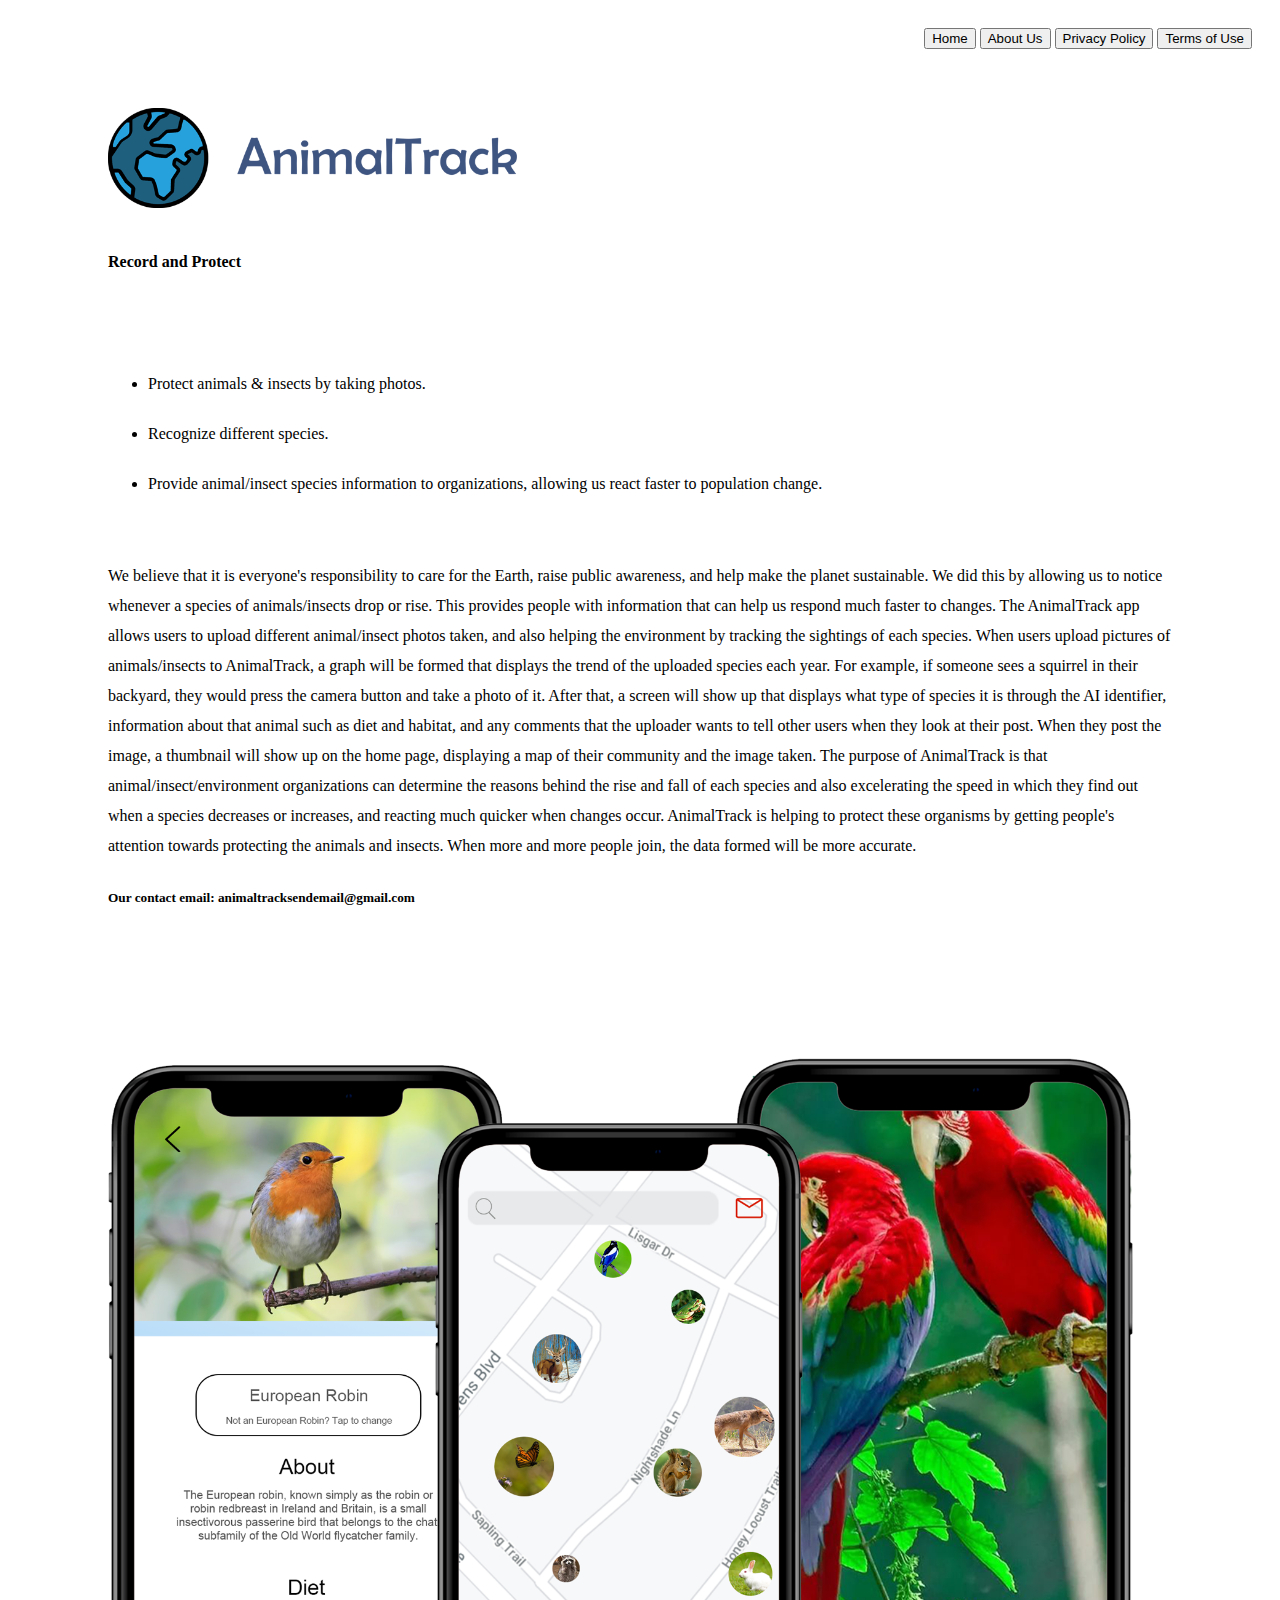
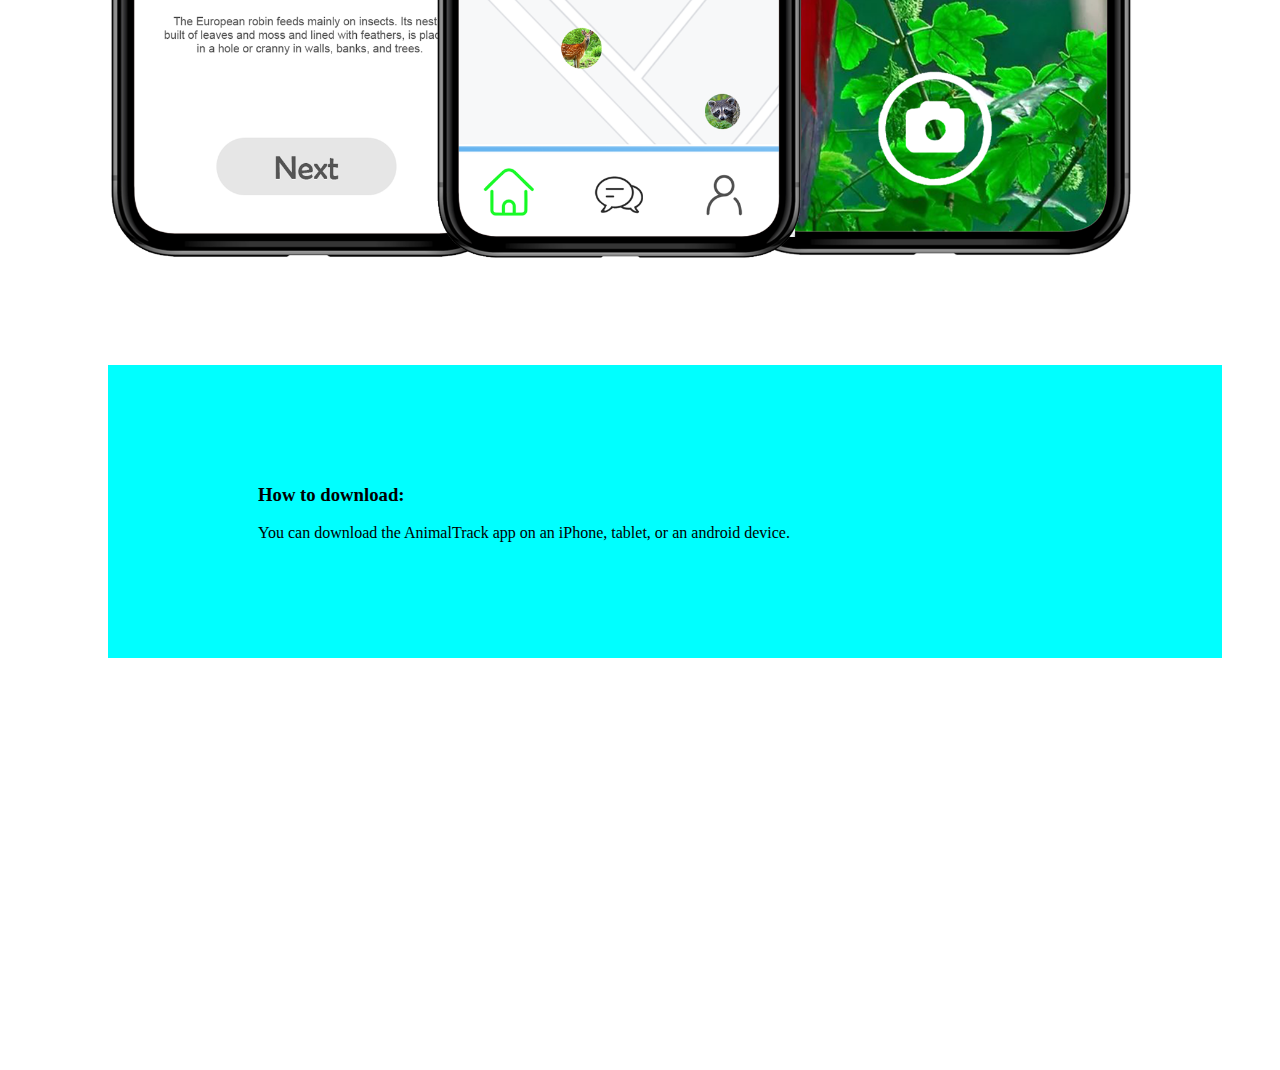
<file: public/index.html>
<!DOCTYPE html>
<html lang="en">
<head>
  <meta charset="UTF-8">
  <meta http-equiv="X-UA-Compatible" content="IE=edge">
  <meta name="viewport" content="width=device-width, initial-scale=1.0">
  <meta name="description" content="The AnimalTrack website.">
  <link rel="stylesheet" href="styles.css">
  <link href="https://cdn.jsdelivr.net/npm/bootstrap@5.1.0/dist/css/bootstrap.min.css" rel="stylesheet" integrity="sha384-KyZXEAg3QhqLMpG8r+8fhAXLRk2vvoC2f3B09zVXn8CA5QIVfZOJ3BCsw2P0p/We" crossorigin="anonymous">
  <link rel="shortcut icon" href="images/favicon.png">
  <title>AnimalTrack</title>
</head>
<body>
  <div id="nav">
    <a href="index.html"><button class="btn btn-info">Home</button></a>
    <a href="html/aboutus.html"><button class="btn btn-primary">About Us</button></a>
    <a href="html/privacypolicy.html"><button class="btn btn-primary">Privacy Policy</button></a>
    <a href="html/termsofuse.html"><button class="btn btn-primary">Terms of Use</button></a>
  </div>
  <div id="welcome-banner">
    <img id="title-logo" src="images/titleLogo.png" alt="AnimalTrack">
    <h4 id="subtitle">Record and Protect</h4>
  </div>
  <div id="about">
    <div id="dot-info">
      <ul id="dot-ul">
        <li>Protect animals & insects by taking photos.</li>
        <li>Recognize different species.</li>
        <li>Provide animal/insect species information to organizations, allowing us react faster to population change.</li>
      </ul>
    </div>
    <div id="about-info">
      <p>
        We believe that it is everyone's responsibility to care for the Earth, 
        raise public awareness, and help make the planet sustainable. We did this 
        by allowing us to notice whenever a species of animals/insects drop or rise. 
        This provides people with information that can help us respond much faster to 
        changes. The AnimalTrack app allows users to upload different animal/insect
        photos taken, and also helping the environment by tracking the sightings of 
        each species. When users upload pictures of animals/insects to AnimalTrack, 
        a graph will be formed that displays the trend of the uploaded species each year. 
        For example, if someone sees a squirrel in their backyard, they would press the 
        camera button and take a photo of it. After that, a screen will show up that displays
        what type of species it is through the AI identifier, information about that animal 
        such as diet and habitat, and any comments that the uploader wants to tell other users 
        when they look at their post. When they post the image, a thumbnail will show up on the 
        home page, displaying a map of their community and the image taken. The purpose of 
        AnimalTrack is that animal/insect/environment organizations can determine the reasons 
        behind the rise and fall of each species and also excelerating the speed in which they
        find out when a species decreases or increases, and reacting much quicker when changes
        occur. AnimalTrack is helping to protect these organisms by getting people's attention
        towards protecting the animals and insects. When more and more people join, the data
        formed will be more accurate.
      </p>
      <h5>Our contact email: animaltracksendemail@gmail.com</h5>
    </div>
  </div>
  <div id="download">
    <h3>How to download:</h3>
    <p>You can download the AnimalTrack app on an iPhone, tablet, or an android device.</p>
  </div>
  <img id="simulated" src="images/simulated.png" alt="AnimalTrack Example Picture">
  <script src="app.js"></script>
  <script src="https://cdn.jsdelivr.net/npm/bootstrap@5.1.0/dist/js/bootstrap.bundle.min.js" integrity="sha384-U1DAWAznBHeqEIlVSCgzq+c9gqGAJn5c/t99JyeKa9xxaYpSvHU5awsuZVVFIhvj" crossorigin="anonymous"></script>
</body>
</html>
</file>
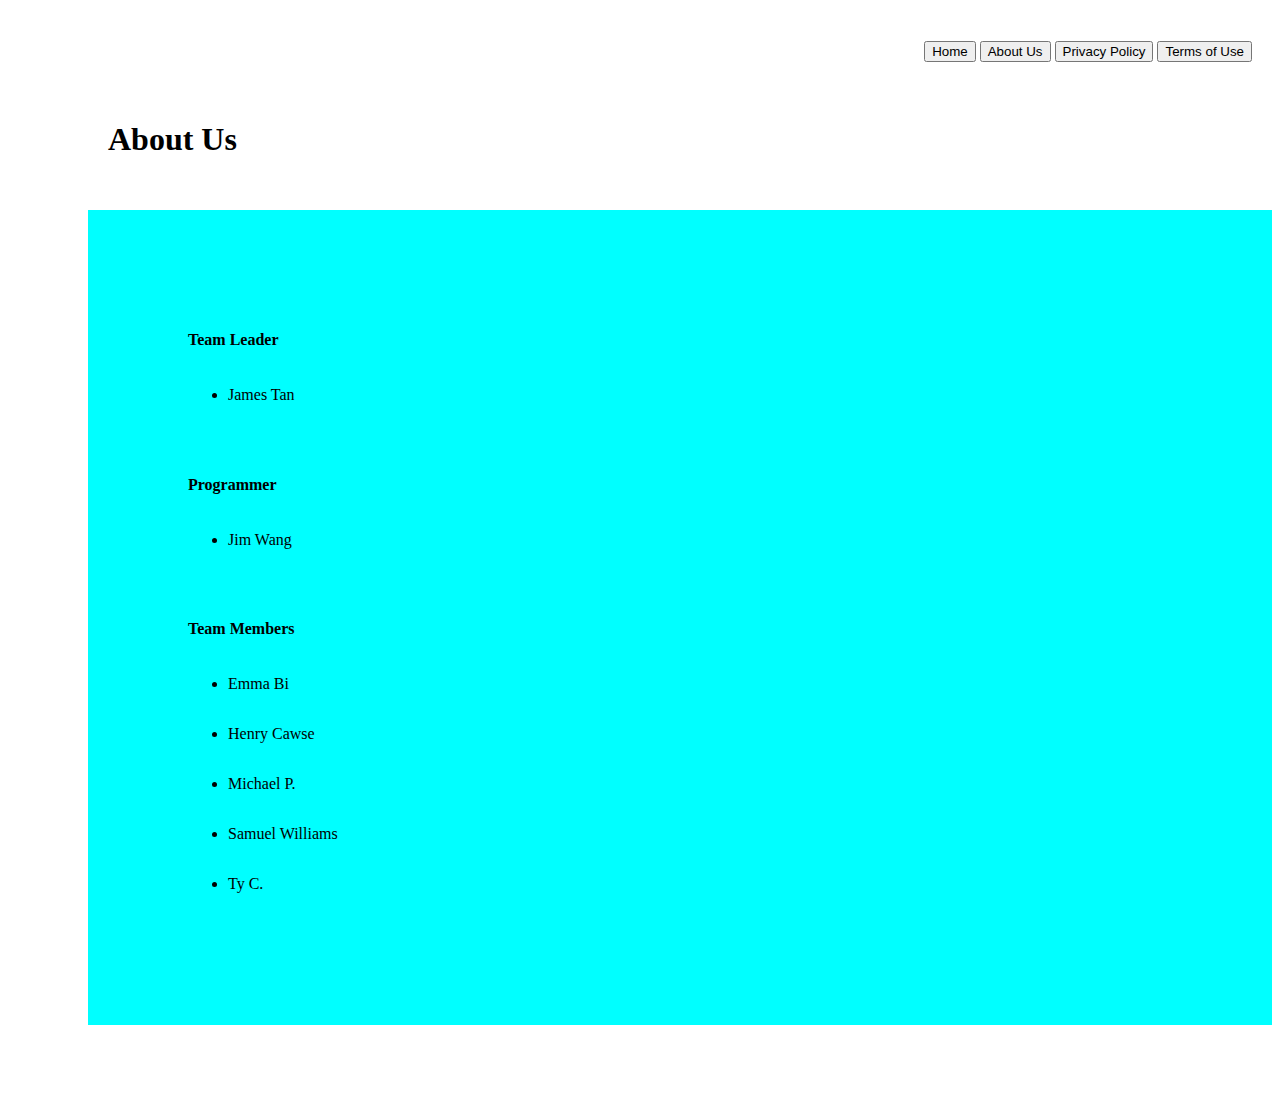
<file: public/html/aboutus.html>
<!DOCTYPE html>
<html lang="en">
<head>
    <meta charset="UTF-8">
    <meta http-equiv="X-UA-Compatible" content="IE=edge">
    <meta name="viewport" content="width=device-width, initial-scale=1.0">
    <meta name="description" content="The AnimalTrack website.">
    <link rel="stylesheet" href="../styles.css">
    <link href="https://cdn.jsdelivr.net/npm/bootstrap@5.1.0/dist/css/bootstrap.min.css" rel="stylesheet" integrity="sha384-KyZXEAg3QhqLMpG8r+8fhAXLRk2vvoC2f3B09zVXn8CA5QIVfZOJ3BCsw2P0p/We" crossorigin="anonymous">
    <link rel="shortcut icon" href="../images/favicon.png">
    <title>About Us</title>
</head>
<body>
    <div id="nav">
        <a href="../index.html"><button class="btn btn-primary">Home</button></a>
        <a href="aboutus.html"><button class="btn btn-info">About Us</button></a>
        <a href="privacypolicy.html"><button class="btn btn-primary">Privacy Policy</button></a>
        <a href="termsofuse.html"><button class="btn btn-primary">Terms of Use</button></a>
    </div>
    <h1 id="title-aboutus">About Us</h1>
    <div id="aboutus">
        <h4>Team Leader</h4>
        <ul class="aboutus-ul">
            <li>James Tan</li>
        </ul> <br>
        <h4>Programmer</h4>
        <ul class="aboutus-ul">
            <li>Jim Wang</li>
        </ul> <br>
        <h4>Team Members</h4>
        <ul class="aboutus-ul">
            <li>Emma Bi</li>
            <li>Henry Cawse</li>
            <li>Michael P.</li>
            <li>Samuel Williams</li>
            <li>Ty C.</li>
        </ul>
    </div>
</body>
</html>
</file>
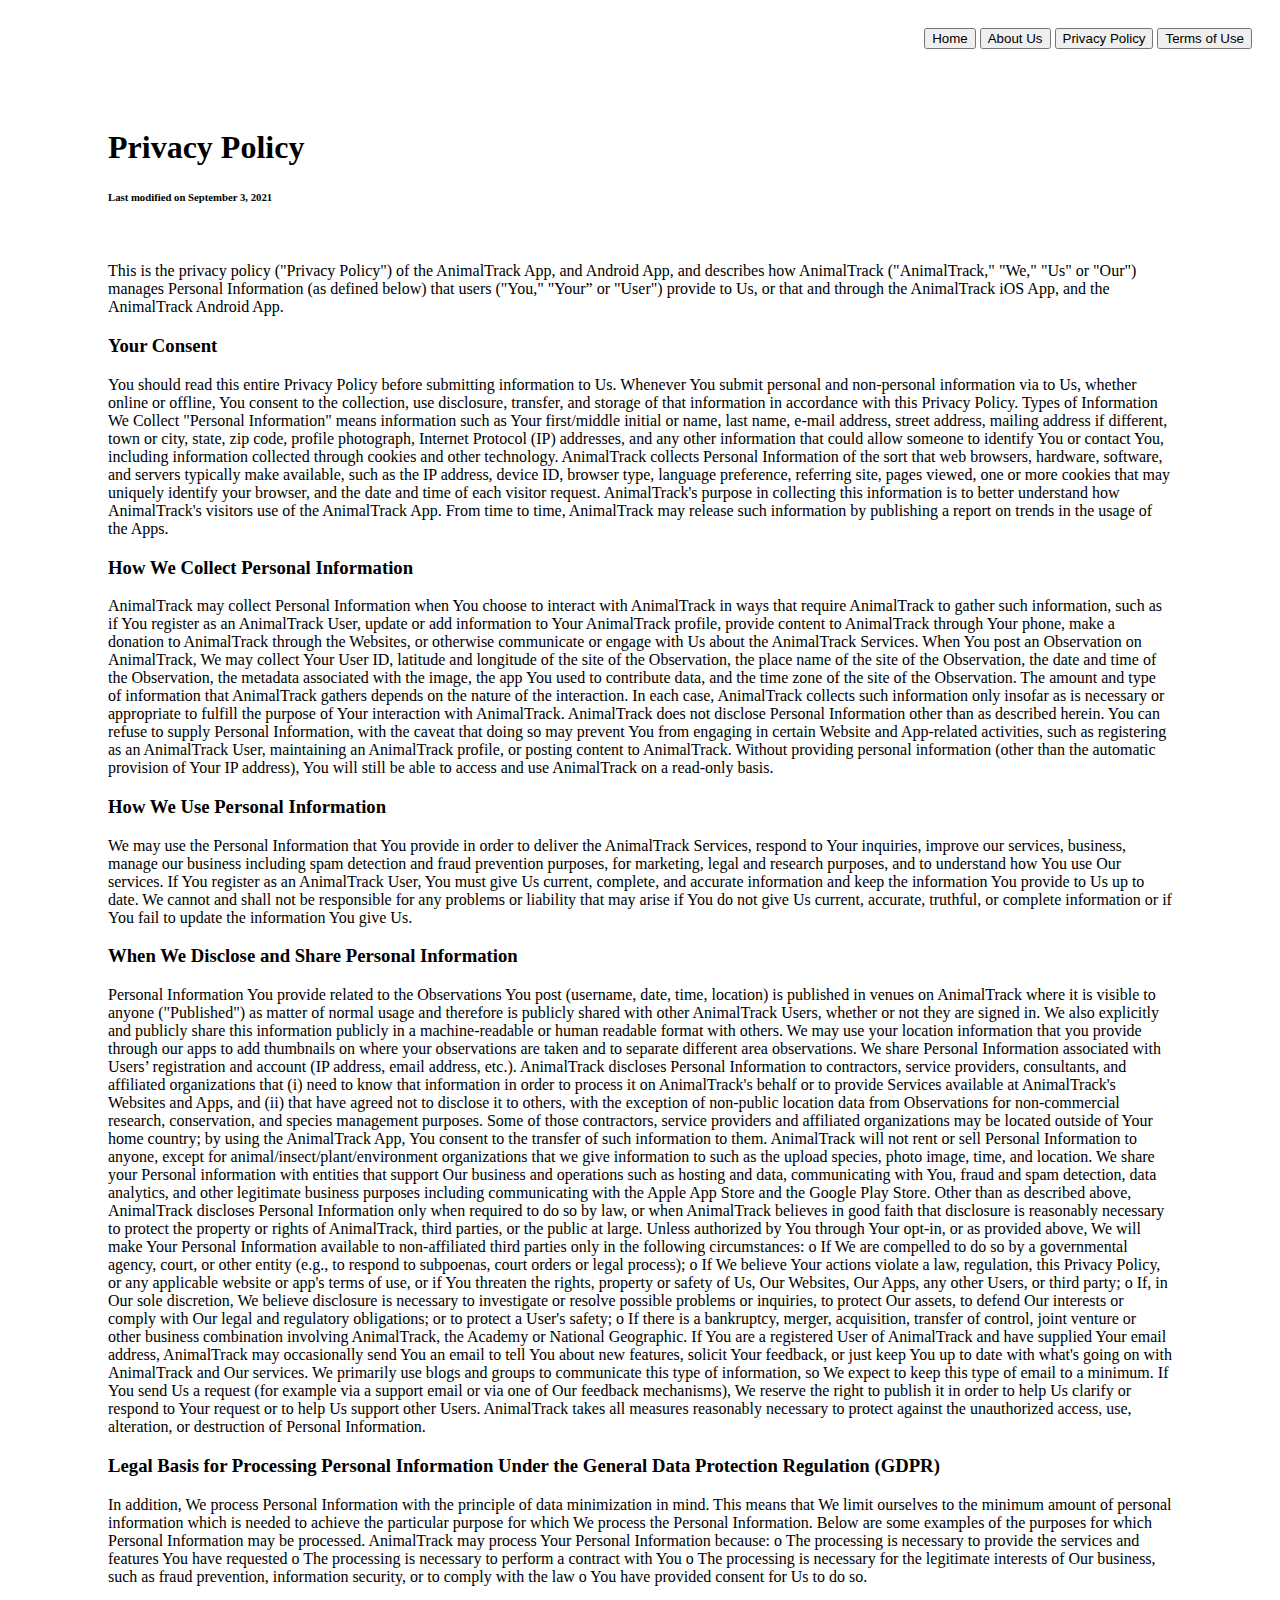
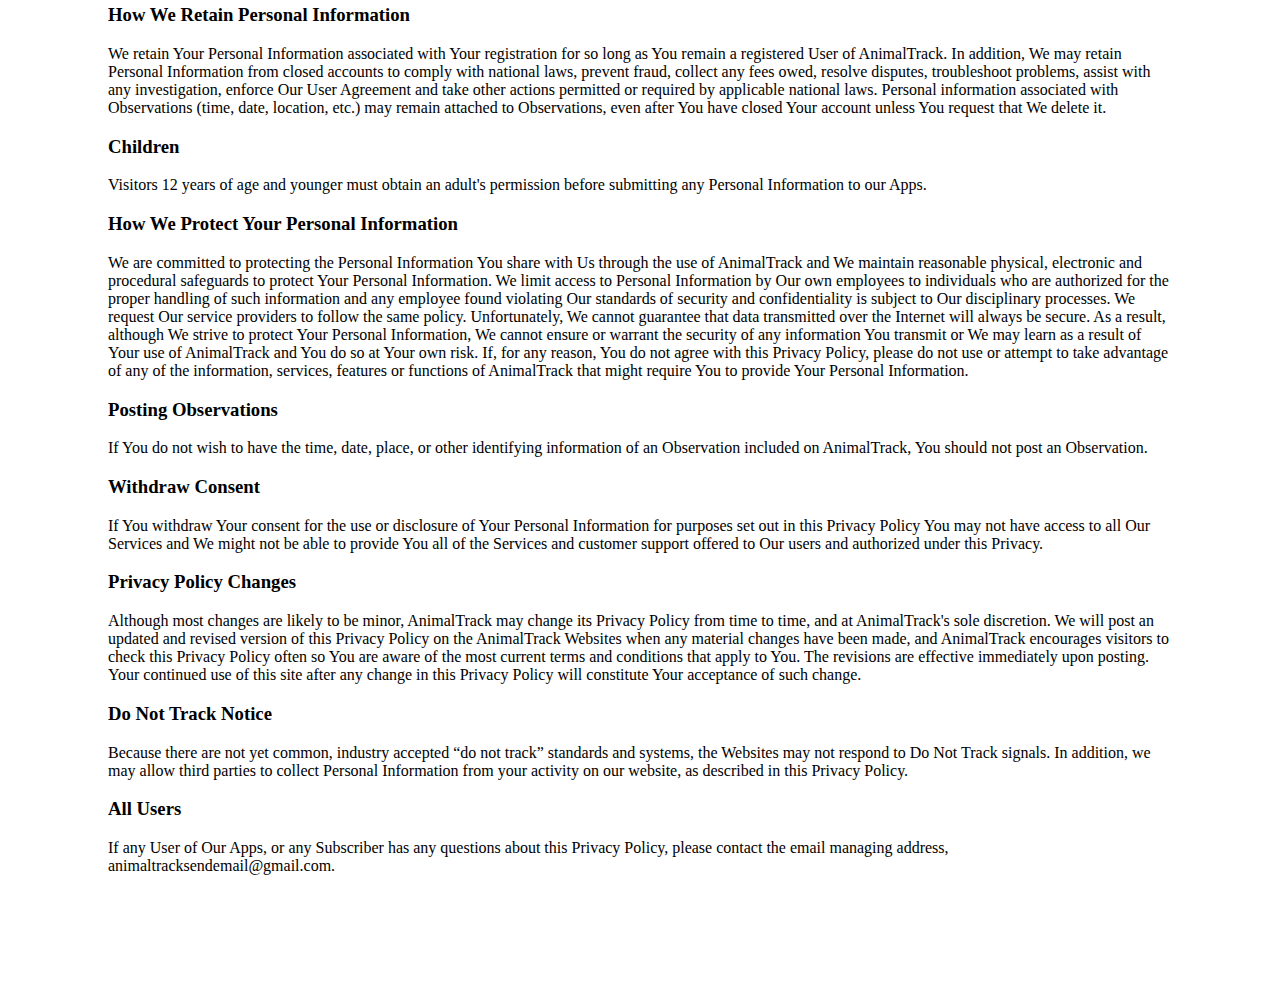
<file: public/html/privacypolicy.html>
<!DOCTYPE html>
<html lang="en">
<head>
    <meta charset="UTF-8">
    <meta http-equiv="X-UA-Compatible" content="IE=edge">
    <meta name="viewport" content="width=device-width, initial-scale=1.0">
    <meta name="description" content="The AnimalTrack website.">
    <link rel="stylesheet" href="../styles.css">
    <link href="https://cdn.jsdelivr.net/npm/bootstrap@5.1.0/dist/css/bootstrap.min.css" rel="stylesheet" integrity="sha384-KyZXEAg3QhqLMpG8r+8fhAXLRk2vvoC2f3B09zVXn8CA5QIVfZOJ3BCsw2P0p/We" crossorigin="anonymous">
    <link rel="shortcut icon" href="../images/favicon.png">
    <title>Privacy Policy</title>
</head>
<body>
    <div id="nav">
        <a href="../index.html"><button class="btn btn-primary">Home</button></a>
        <a href="aboutus.html"><button class="btn btn-primary">About Us</button></a>
        <a href="privacypolicy.html"><button class="btn btn-info">Privacy Policy</button></a>
        <a href="termsofuse.html"><button class="btn btn-primary">Terms of Use</button></a>
    </div>
    <div id="terms-of-use-content">
        <h1>Privacy Policy</h1>
        <h6>Last modified on September 3, 2021</h6> <br>
        <p>
            This is the privacy policy ("Privacy Policy") of the AnimalTrack App, and Android App, and describes how AnimalTrack ("AnimalTrack," "We," "Us" or "Our") manages Personal Information (as defined below) that users ("You," "Your” or "User") provide to Us, or that and through the AnimalTrack iOS App, and the AnimalTrack Android App.
    
            <h3>Your Consent</h3>
            You should read this entire Privacy Policy before submitting information to Us. Whenever You submit personal and non-personal information via to Us, whether online or offline, You consent to the collection, use disclosure, transfer, and storage of that information in accordance with this Privacy Policy. Types of Information We Collect "Personal Information" means information such as Your first/middle initial or name, last name, e-mail address, street address, mailing address if different, town or city, state, zip code, profile photograph, Internet Protocol (IP) addresses, and any other information that could allow someone to identify You or contact You, including information collected through cookies and other technology. AnimalTrack collects Personal Information of the sort that web browsers, hardware, software, and servers typically make available, such as the IP address, device ID, browser type, language preference, referring site, pages viewed, one or more cookies that may uniquely identify your browser, and the date and time of each visitor request. AnimalTrack's purpose in collecting this information is to better understand how AnimalTrack's visitors use of the AnimalTrack App. From time to time, AnimalTrack may release such information by publishing a report on trends in the usage of the Apps.
            
            <h3>How We Collect Personal Information</h3>
            AnimalTrack may collect Personal Information when You choose to interact with AnimalTrack in ways that require AnimalTrack to gather such information, such as if You register as an AnimalTrack User, update or add information to Your AnimalTrack profile, provide content to AnimalTrack through Your phone, make a donation to AnimalTrack through the Websites, or otherwise communicate or engage with Us about the AnimalTrack Services. When You post an Observation on AnimalTrack, We may collect Your User ID, latitude and longitude of the site of the Observation, the place name of the site of the Observation, the date and time of the Observation, the metadata associated with the image, the app You used to contribute data, and the time zone of the site of the Observation. The amount and type of information that AnimalTrack gathers depends on the nature of the interaction. In each case, AnimalTrack collects such information only insofar as is necessary or appropriate to fulfill the purpose of Your interaction with AnimalTrack. AnimalTrack does not disclose Personal Information other than as described herein. You can refuse to supply Personal Information, with the caveat that doing so may prevent You from engaging in certain Website and App-related activities, such as registering as an AnimalTrack User, maintaining an AnimalTrack profile, or posting content to AnimalTrack. Without providing personal information (other than the automatic provision of Your IP address), You will still be able to access and use AnimalTrack on a read-only basis.
    
            <h3>How We Use Personal Information</h3>
            We may use the Personal Information that You provide in order to deliver the AnimalTrack Services, respond to Your inquiries, improve our services, business, manage our business including spam detection and fraud prevention purposes, for marketing, legal and research purposes, and to understand how You use Our services. If You register as an AnimalTrack User, You must give Us current, complete, and accurate information and keep the information You provide to Us up to date. We cannot and shall not be responsible for any problems or liability that may arise if You do not give Us current, accurate, truthful, or complete information or if You fail to update the information You give Us.
            
            <h3>When We Disclose and Share Personal Information</h3>
            Personal Information You provide related to the Observations You post (username, date, time, location) is published in venues on AnimalTrack where it is visible to anyone ("Published") as matter of normal usage and therefore is publicly shared with other AnimalTrack Users, whether or not they are signed in. We also explicitly and publicly share this information publicly in a machine-readable or human readable format with others. We may use your location information that you provide through our apps to add thumbnails on where your observations are taken and to separate different area observations. We share Personal Information associated with Users’ registration and account (IP address, email address, etc.). AnimalTrack discloses Personal Information to contractors, service providers, consultants, and affiliated organizations that (i) need to know that information in order to process it on AnimalTrack's behalf or to provide Services available at AnimalTrack's Websites and Apps, and (ii) that have agreed not to disclose it to others, with the exception of non-public location data from Observations for non-commercial research, conservation, and species management purposes. Some of those contractors, service providers and affiliated organizations may be located outside of Your home country; by using the AnimalTrack App, You consent to the transfer of such information to them. AnimalTrack will not rent or sell Personal Information to anyone, except for animal/insect/plant/environment organizations that we give information to such as the upload species, photo image, time, and location. We share your Personal information with entities that support Our business and operations such as hosting and data, communicating with You, fraud and spam detection, data analytics, and other legitimate business purposes including communicating with the Apple App Store and the Google Play Store. Other than as described above, AnimalTrack discloses Personal Information only when required to do so by law, or when AnimalTrack believes in good faith that disclosure is reasonably necessary to protect the property or rights of AnimalTrack, third parties, or the public at large. Unless authorized by You through Your opt-in, or as provided above, We will make Your Personal Information available to non-affiliated third parties only in the following circumstances: o If We are compelled to do so by a governmental agency, court, or other entity (e.g., to respond to subpoenas, court orders or legal process); o If We believe Your actions violate a law, regulation, this Privacy Policy, or any applicable website or app's terms of use, or if You threaten the rights, property or safety of Us, Our Websites, Our Apps, any other Users, or third party; o If, in Our sole discretion, We believe disclosure is necessary to investigate or resolve possible problems or inquiries, to protect Our assets, to defend Our interests or comply with Our legal and regulatory obligations; or to protect a User's safety; o If there is a bankruptcy, merger, acquisition, transfer of control, joint venture or other business combination involving AnimalTrack, the Academy or National Geographic. If You are a registered User of AnimalTrack and have supplied Your email address, AnimalTrack may occasionally send You an email to tell You about new features, solicit Your feedback, or just keep You up to date with what's going on with AnimalTrack and Our services. We primarily use blogs and groups to communicate this type of information, so We expect to keep this type of email to a minimum. If You send Us a request (for example via a support email or via one of Our feedback mechanisms), We reserve the right to publish it in order to help Us clarify or respond to Your request or to help Us support other Users. AnimalTrack takes all measures reasonably necessary to protect against the unauthorized access, use, alteration, or destruction of Personal Information.
    
            <h3>Legal Basis for Processing Personal Information Under the General Data Protection Regulation (GDPR)</h3>
            In addition, We process Personal Information with the principle of data minimization in mind. This means that We limit ourselves to the minimum amount of personal information which is needed to achieve the particular purpose for which We process the Personal Information. Below are some examples of the purposes for which Personal Information may be processed. AnimalTrack may process Your Personal Information because: o The processing is necessary to provide the services and features You have requested o The processing is necessary to perform a contract with You o The processing is necessary for the legitimate interests of Our business, such as fraud prevention, information security, or to comply with the law o You have provided consent for Us to do so.
    
            <h3>How We Retain Personal Information</h3>
            We retain Your Personal Information associated with Your registration for so long as You remain a registered User of AnimalTrack. In addition, We may retain Personal Information from closed accounts to comply with national laws, prevent fraud, collect any fees owed, resolve disputes, troubleshoot problems, assist with any investigation, enforce Our User Agreement and take other actions permitted or required by applicable national laws. Personal information associated with Observations (time, date, location, etc.) may remain attached to Observations, even after You have closed Your account unless You request that We delete it.
    
            <h3>Children</h3>
            Visitors 12 years of age and younger must obtain an adult's permission before submitting any Personal Information to our Apps.
    
            <h3>How We Protect Your Personal Information</h3>
            We are committed to protecting the Personal Information You share with Us through the use of AnimalTrack and We maintain reasonable physical, electronic and procedural safeguards to protect Your Personal Information. We limit access to Personal Information by Our own employees to individuals who are authorized for the proper handling of such information and any employee found violating Our standards of security and confidentiality is subject to Our disciplinary processes. We request Our service providers to follow the same policy. Unfortunately, We cannot guarantee that data transmitted over the Internet will always be secure. As a result, although We strive to protect Your Personal Information, We cannot ensure or warrant the security of any information You transmit or We may learn as a result of Your use of AnimalTrack and You do so at Your own risk. If, for any reason, You do not agree with this Privacy Policy, please do not use or attempt to take advantage of any of the information, services, features or functions of AnimalTrack that might require You to provide Your Personal Information.
    
            <h3>Posting Observations</h3>
            If You do not wish to have the time, date, place, or other identifying information of an Observation included on AnimalTrack, You should not post an Observation.
    
            <h3>Withdraw Consent</h3>
            If You withdraw Your consent for the use or disclosure of Your Personal Information for purposes set out in this Privacy Policy You may not have access to all Our Services and We might not be able to provide You all of the Services and customer support offered to Our users and authorized under this Privacy.
    
            <h3>Privacy Policy Changes</h3>
            Although most changes are likely to be minor, AnimalTrack may change its Privacy Policy from time to time, and at AnimalTrack's sole discretion. We will post an updated and revised version of this Privacy Policy on the AnimalTrack Websites when any material changes have been made, and AnimalTrack encourages visitors to check this Privacy Policy often so You are aware of the most current terms and conditions that apply to You. The revisions are effective immediately upon posting. Your continued use of this site after any change in this Privacy Policy will constitute Your acceptance of such change.
    
            <h3>Do Not Track Notice</h3>
            Because there are not yet common, industry accepted “do not track” standards and systems, the Websites may not respond to Do Not Track signals. In addition, we may allow third parties to collect Personal Information from your activity on our website, as described in this Privacy Policy.
    
            <h3>All Users</h3>
            If any User of Our Apps, or any Subscriber has any questions about this Privacy Policy, please contact the email managing address, animaltracksendemail@gmail.com.
          </p>    
    </div>
</body>
</html>
</file>
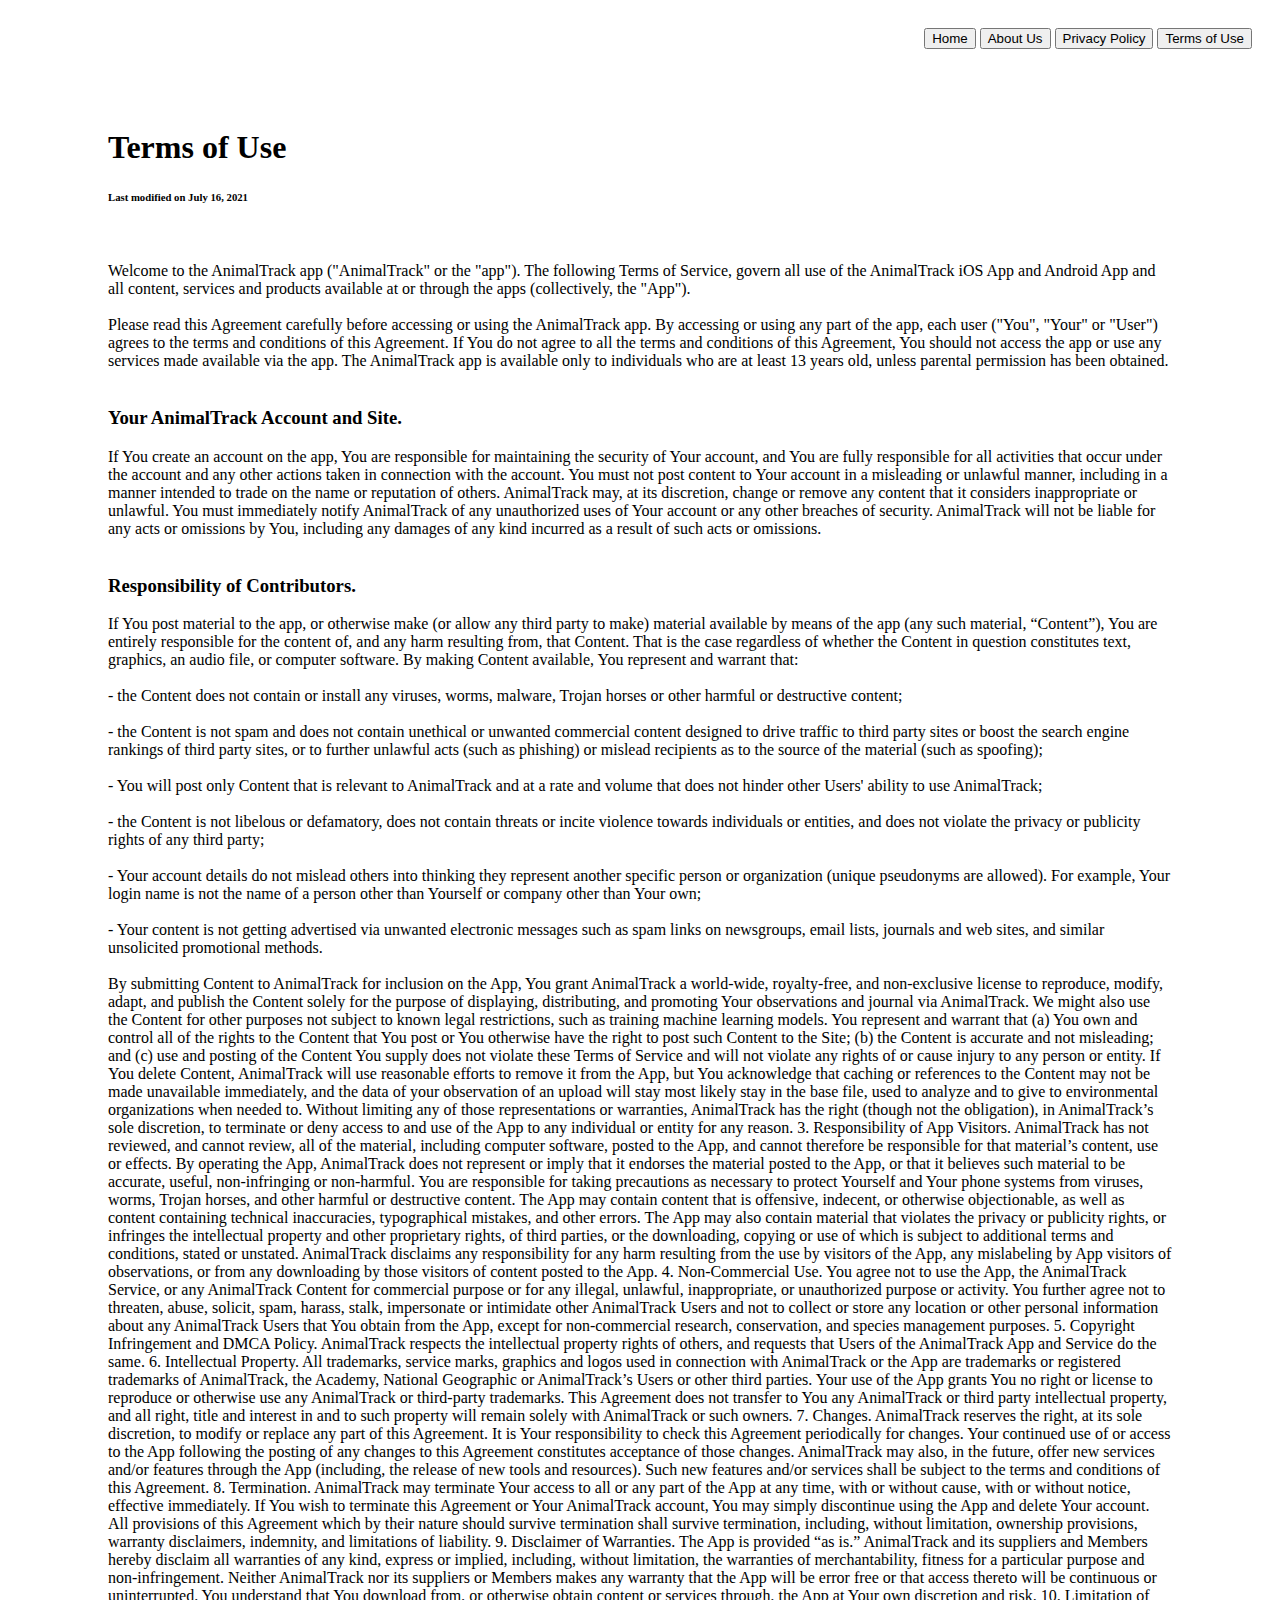
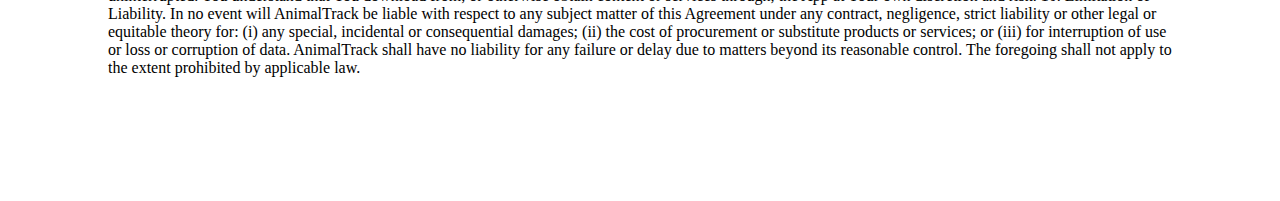
<file: public/html/termsofuse.html>
<!DOCTYPE html>
<html lang="en">
<head>
    <meta charset="UTF-8">
    <meta http-equiv="X-UA-Compatible" content="IE=edge">
    <meta name="viewport" content="width=device-width, initial-scale=1.0">
    <meta name="description" content="The AnimalTrack website.">
    <link rel="stylesheet" href="../styles.css">
    <link href="https://cdn.jsdelivr.net/npm/bootstrap@5.1.0/dist/css/bootstrap.min.css" rel="stylesheet" integrity="sha384-KyZXEAg3QhqLMpG8r+8fhAXLRk2vvoC2f3B09zVXn8CA5QIVfZOJ3BCsw2P0p/We" crossorigin="anonymous">
    <link rel="shortcut icon" href="../images/favicon.png">
    <title>Terms of Use</title>
</head>
<body>
    <div id="nav">
        <a href="../index.html"><button class="btn btn-primary">Home</button></a>
        <a href="aboutus.html"><button class="btn btn-primary">About Us</button></a>
        <a href="privacypolicy.html"><button class="btn btn-primary">Privacy Policy</button></a>
        <a href="termsofuse.html"><button class="btn btn-info">Terms of Use</button></a>
    </div>
    <div id="privacy-policy-content">
        <h1>Terms of Use</h1>
        <h6>Last modified on July 16, 2021</h6> <br>
        <p>
            Welcome to the AnimalTrack app ("AnimalTrack" or the "app"). The following Terms of Service, govern all use of the AnimalTrack iOS App and Android App and all content, services and products available at or through the apps (collectively, the "App"). <br><br>

            Please read this Agreement carefully before accessing or using the AnimalTrack app. By accessing or using any part of the app, each user ("You", "Your" or "User") agrees to the terms and conditions of this Agreement. If You do not agree to all the terms and conditions of this Agreement, You should not access the app or use any services made available via the app. The AnimalTrack app is available only to individuals who are at least 13 years old, unless parental permission has been obtained. <br><br>

            <h3>Your AnimalTrack Account and Site.</h3>
            If You create an account on the app, You are responsible for maintaining the security of Your account, and You are fully responsible for all activities that occur under the account and any other actions taken in connection with the account. You must not post content to Your account in a misleading or unlawful manner, including in a manner intended to trade on the name or reputation of others. AnimalTrack may, at its discretion, change or remove any content that it considers inappropriate or unlawful. You must immediately notify AnimalTrack of any unauthorized uses of Your account or any other breaches of security. AnimalTrack will not be liable for any acts or omissions by You, including any damages of any kind incurred as a result of such acts or omissions. <br><br>
            
            <h3>Responsibility of Contributors.</h3>
            If You post material to the app, or otherwise make (or allow any third party to make) material available by means of the app (any such material, “Content”), You are entirely responsible for the content of, and any harm resulting from, that Content. That is the case regardless of whether the Content in question constitutes text, graphics, an audio file, or computer software. By making Content available, You represent and warrant that:<br><br>

            - the Content does not contain or install any viruses, worms, malware, Trojan horses or other harmful or destructive content;<br><br>
            - the Content is not spam and does not contain unethical or unwanted commercial content designed to drive traffic to third party sites or boost the search engine rankings of third party sites, or to further unlawful acts (such as phishing) or mislead recipients as to the source of the material (such as spoofing);<br><br>
            - You will post only Content that is relevant to AnimalTrack and at a rate and volume that does not hinder other Users' ability to use AnimalTrack;<br><br>
            - the Content is not libelous or defamatory, does not contain threats or incite violence towards individuals or entities, and does not violate the privacy or publicity rights of any third party;<br><br>
            - Your account details do not mislead others into thinking they represent another specific person or organization (unique pseudonyms are allowed). For example, Your login name is not the name of a person other than Yourself or company other than Your own;<br><br>
            - Your content is not getting advertised via unwanted electronic messages such as spam links on newsgroups, email lists, journals and web sites, and similar unsolicited promotional methods.<br><br>


            By submitting Content to AnimalTrack for inclusion on the App, You grant AnimalTrack a world-wide, royalty-free, and non-exclusive license to reproduce, modify, adapt, and publish the Content solely for the purpose of displaying, distributing, and promoting Your observations and journal via AnimalTrack. We might also use the Content for other purposes not subject to known legal restrictions, such as training machine learning models. You represent and warrant that (a) You own and control all of the rights to the Content that You post or You otherwise have the right to post such Content to the Site; (b) the Content is accurate and not misleading; and (c) use and posting of the Content You supply does not violate these Terms of Service and will not violate any rights of or cause injury to any person or entity. If You delete Content, AnimalTrack will use reasonable efforts to remove it from the App, but You acknowledge that caching or references to the Content may not be made unavailable immediately, and the data of your observation of an upload will stay most likely stay in the base file, used to analyze and to give to environmental organizations when needed to. Without limiting any of those representations or warranties, AnimalTrack has the right (though not the obligation), in AnimalTrack’s sole discretion, to terminate or deny access to and use of the App to any individual or entity for any reason. 3. Responsibility of App Visitors. AnimalTrack has not reviewed, and cannot review, all of the material, including computer software, posted to the App, and cannot therefore be responsible for that material’s content, use or effects. By operating the App, AnimalTrack does not represent or imply that it endorses the material posted to the App, or that it believes such material to be accurate, useful, non-infringing or non-harmful. You are responsible for taking precautions as necessary to protect Yourself and Your phone systems from viruses, worms, Trojan horses, and other harmful or destructive content. The App may contain content that is offensive, indecent, or otherwise objectionable, as well as content containing technical inaccuracies, typographical mistakes, and other errors. The App may also contain material that violates the privacy or publicity rights, or infringes the intellectual property and other proprietary rights, of third parties, or the downloading, copying or use of which is subject to additional terms and conditions, stated or unstated. AnimalTrack disclaims any responsibility for any harm resulting from the use by visitors of the App, any mislabeling by App visitors of observations, or from any downloading by those visitors of content posted to the App. 4. Non-Commercial Use. You agree not to use the App, the AnimalTrack Service, or any AnimalTrack Content for commercial purpose or for any illegal, unlawful, inappropriate, or unauthorized purpose or activity. You further agree not to threaten, abuse, solicit, spam, harass, stalk, impersonate or intimidate other AnimalTrack Users and not to collect or store any location or other personal information about any AnimalTrack Users that You obtain from the App, except for non-commercial research, conservation, and species management purposes. 5. Copyright Infringement and DMCA Policy. AnimalTrack respects the intellectual property rights of others, and requests that Users of the AnimalTrack App and Service do the same. 6. Intellectual Property. All trademarks, service marks, graphics and logos used in connection with AnimalTrack or the App are trademarks or registered trademarks of AnimalTrack, the Academy, National Geographic or AnimalTrack’s Users or other third parties. Your use of the App grants You no right or license to reproduce or otherwise use any AnimalTrack or third-party trademarks. This Agreement does not transfer to You any AnimalTrack or third party intellectual property, and all right, title and interest in and to such property will remain solely with AnimalTrack or such owners. 7. Changes. AnimalTrack reserves the right, at its sole discretion, to modify or replace any part of this Agreement. It is Your responsibility to check this Agreement periodically for changes. Your continued use of or access to the App following the posting of any changes to this Agreement constitutes acceptance of those changes. AnimalTrack may also, in the future, offer new services and/or features through the App (including, the release of new tools and resources). Such new features and/or services shall be subject to the terms and conditions of this Agreement. 8. Termination. AnimalTrack may terminate Your access to all or any part of the App at any time, with or without cause, with or without notice, effective immediately. If You wish to terminate this Agreement or Your AnimalTrack account, You may simply discontinue using the App and delete Your account. All provisions of this Agreement which by their nature should survive termination shall survive termination, including, without limitation, ownership provisions, warranty disclaimers, indemnity, and limitations of liability. 9. Disclaimer of Warranties. The App is provided “as is.” AnimalTrack and its suppliers and Members hereby disclaim all warranties of any kind, express or implied, including, without limitation, the warranties of merchantability, fitness for a particular purpose and non-infringement. Neither AnimalTrack nor its suppliers or Members makes any warranty that the App will be error free or that access thereto will be continuous or uninterrupted. You understand that You download from, or otherwise obtain content or services through, the App at Your own discretion and risk. 10. Limitation of Liability. In no event will AnimalTrack be liable with respect to any subject matter of this Agreement under any contract, negligence, strict liability or other legal or equitable theory for: (i) any special, incidental or consequential damages; (ii) the cost of procurement or substitute products or services; or (iii) for interruption of use or loss or corruption of data. AnimalTrack shall have no liability for any failure or delay due to matters beyond its reasonable control. The foregoing shall not apply to the extent prohibited by applicable law.
        </p>
    </div>
</body>
</html>
</file>
<file: public/styles.css>
#welcome-banner {
    padding: 100px;
    padding-left: 100px;
}

#title-logo {
    height: 100px;
    padding-bottom: 20px;
}

#nav {
    float: right;
    padding: 20px;
}

#dot-info {
    position: relative;
    bottom: 150px;
    padding: 100px;
    padding-left: 100px;
    line-height: 50px;
}

#about-info {
    position: relative;
    bottom: 330px;
    padding: 100px;
    padding-left: 100px;
    line-height: 30px;
}

#simulated {
    position: relative;
    bottom: 700px;
    height: 800px;
    padding: 100px;
    padding-left: 100px;
}

#download {
    position: relative;
    top: 600px;
    padding: 100px;
    padding-left: 150px;
    background-color: cyan;
    margin-left: 100px;
    margin-right: 50px;
}

#title-aboutus {
    padding: 100px;
    padding-left: 100px;
}

#aboutus {
    position: relative;
    bottom: 70px;
    padding: 100px;
    padding-left: 100px;
    background-color: cyan;
    margin-left: 80px;
}

#privacy-policy-content, #terms-of-use-content {
    padding: 100px;
    padding-left: 100px;
}

.aboutus-ul {
    line-height: 50px;
}
</file>
